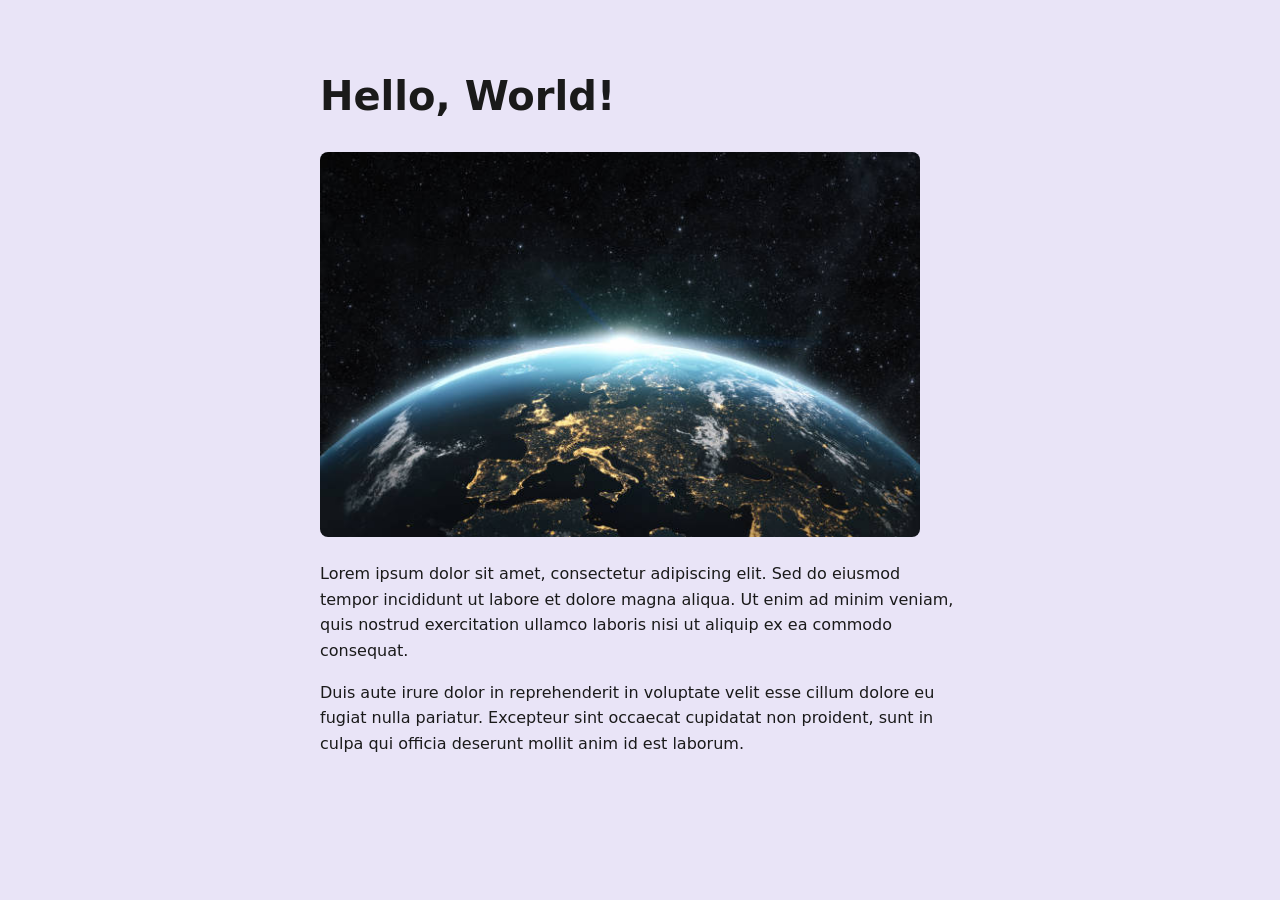
<file: index.html>
<!DOCTYPE html>
<html lang="en">
<head>
  <meta charset="UTF-8">
  <meta name="viewport" content="width=device-width, initial-scale=1.0">
  <title>Hello World</title>
  <style>
    :root {
      --page-bg: #e9e4f7;
    }
    body {
      max-width: 40rem;
      margin: 4rem auto;
      padding: 0 1.5rem;
      font-family: system-ui, -apple-system, sans-serif;
      line-height: 1.6;
      color: #1a1a1a;
      background-color: var(--page-bg);
    }
    h1 {
      font-size: 2.5rem;
      margin-bottom: 1.5rem;
    }
    img {
      display: block;
      max-width: 100%;
      height: auto;
      border-radius: 8px;
      margin-bottom: 1.5rem;
    }
  </style>
</head>
<body>
  <h1>Hello, World!</h1>

  <img
    src="picture.jpg"
    alt="earth"
    width="600"
    height="400"
  >

  <p>
    Lorem ipsum dolor sit amet, consectetur adipiscing elit. Sed do eiusmod
    tempor incididunt ut labore et dolore magna aliqua. Ut enim ad minim veniam,
    quis nostrud exercitation ullamco laboris nisi ut aliquip ex ea commodo
    consequat.
  </p>

  <p>
    Duis aute irure dolor in reprehenderit in voluptate velit esse cillum dolore
    eu fugiat nulla pariatur. Excepteur sint occaecat cupidatat non proident,
    sunt in culpa qui officia deserunt mollit anim id est laborum.
  </p>
</body>
</html>
</file>
